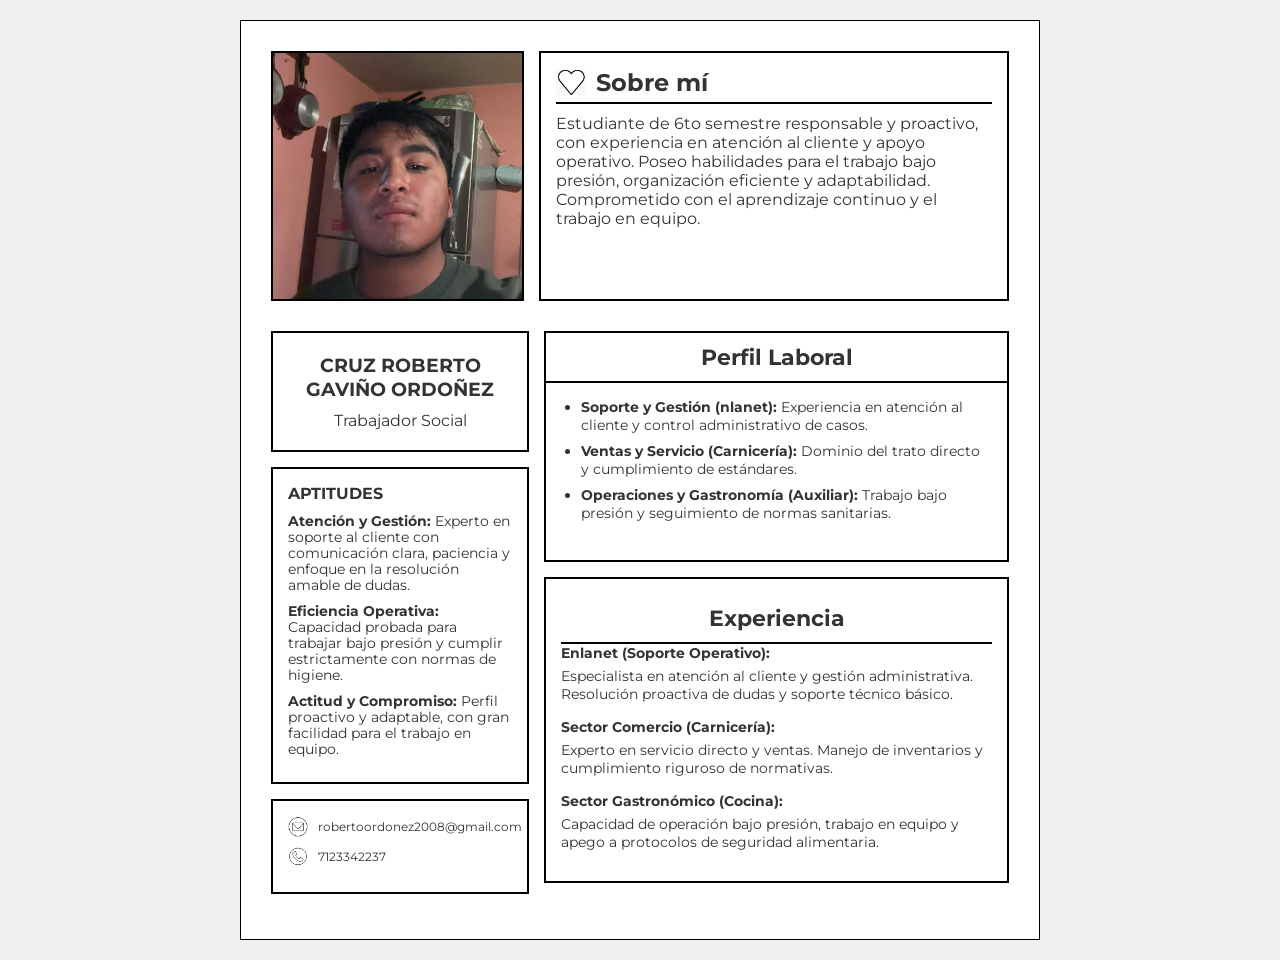
<file: cv.html>
<!DOCTYPE html>
<html lang="es">
<head>
    <meta charset="UTF-8">
    <meta name="viewport" content="width=device-width, initial-scale=1.0">
    <title>CV Cruz Roberto Gaviño Ordoñez</title>
    <link rel="stylesheet" href="style.css">
    <link href="https://fonts.googleapis.com/css2?family=Montserrat:wght@400;700&display=swap" rel="stylesheet">
</head>
<body>

    
    <div class="cv-container">
        <header class="header-section">
            <div class="photo-box">
                <img src="CR.jpeg" alt="Foto de Perfil">
            </div>
            <div class="about-me-box">
                <div class="title-with-icon">
                    <img src="cora.png" alt="icon" class="icon-header">
                    <h2>Sobre mí</h2>
                </div>
                <p>Estudiante de 6to semestre responsable y proactivo, con experiencia en atención al cliente y apoyo operativo. Poseo habilidades para el trabajo bajo presión, organización eficiente y adaptabilidad. Comprometido con el aprendizaje continuo y el trabajo en equipo.</p>
            </div>
        </header>

        <main class="main-content">
            
            <aside class="left-column">
                <section class="name-box">
                    <h1>CRUZ ROBERTO GAVIÑO ORDOÑEZ</h1>
                    <p class="subtitle">Trabajador Social</p>
                </section>

                <section class="aptitudes-box">
                    <h3>Aptitudes</h3>
                    <ul>
                        <li><strong>Atención y Gestión:</strong> Experto en soporte al cliente con comunicación clara, paciencia y enfoque en la resolución amable de dudas.</li>
                        <li><strong>Eficiencia Operativa:</strong> Capacidad probada para trabajar bajo presión y cumplir estrictamente con normas de higiene.</li>
                        <li><strong>Actitud y Compromiso:</strong> Perfil proactivo y adaptable, con gran facilidad para el trabajo en equipo.</li>
                    </ul>
                </section>

                <section class="contact-box">
                    <div class="contact-item">
                        <img src="email.png" alt="email">
                        <span>robertoordonez2008@gmail.com</span>
                    </div>
                    <div class="contact-item">
                        <img src="c.png" alt="tel">
                        <span>7123342237</span>
                    </div>
                </section>
            </aside>

            <section class="right-column">
                <div class="profile-summary">
                    <div class="inner-header">Perfil Laboral</div>
                    <ul>
                        <li><strong>Soporte y Gestión (nlanet):</strong> Experiencia en atención al cliente y control administrativo de casos.</li>
                        <li><strong>Ventas y Servicio (Carnicería):</strong> Dominio del trato directo y cumplimiento de estándares.</li>
                        <li><strong>Operaciones y Gastronomía (Auxiliar):</strong> Trabajo bajo presión y seguimiento de normas sanitarias.</li>
                    </ul>
                </div>

                <div class="experience-section">
                    <div class="inner-header">Experiencia</div>
                    <div class="exp-item">
                        <h4>Enlanet (Soporte Operativo):</h4>
                        <p>Especialista en atención al cliente y gestión administrativa. Resolución proactiva de dudas y soporte técnico básico.</p>
                    </div>
                    <div class="exp-item">
                        <h4>Sector Comercio (Carnicería):</h4>
                        <p>Experto en servicio directo y ventas. Manejo de inventarios y cumplimiento riguroso de normativas.</p>
                    </div>
                    <div class="exp-item">
                        <h4>Sector Gastronómico (Cocina):</h4>
                        <p>Capacidad de operación bajo presión, trabajo en equipo y apego a protocolos de seguridad alimentaria.</p>
                    </div>
                </div>
            </section>

        </main>
    </div>

</body>
</html>
</file>
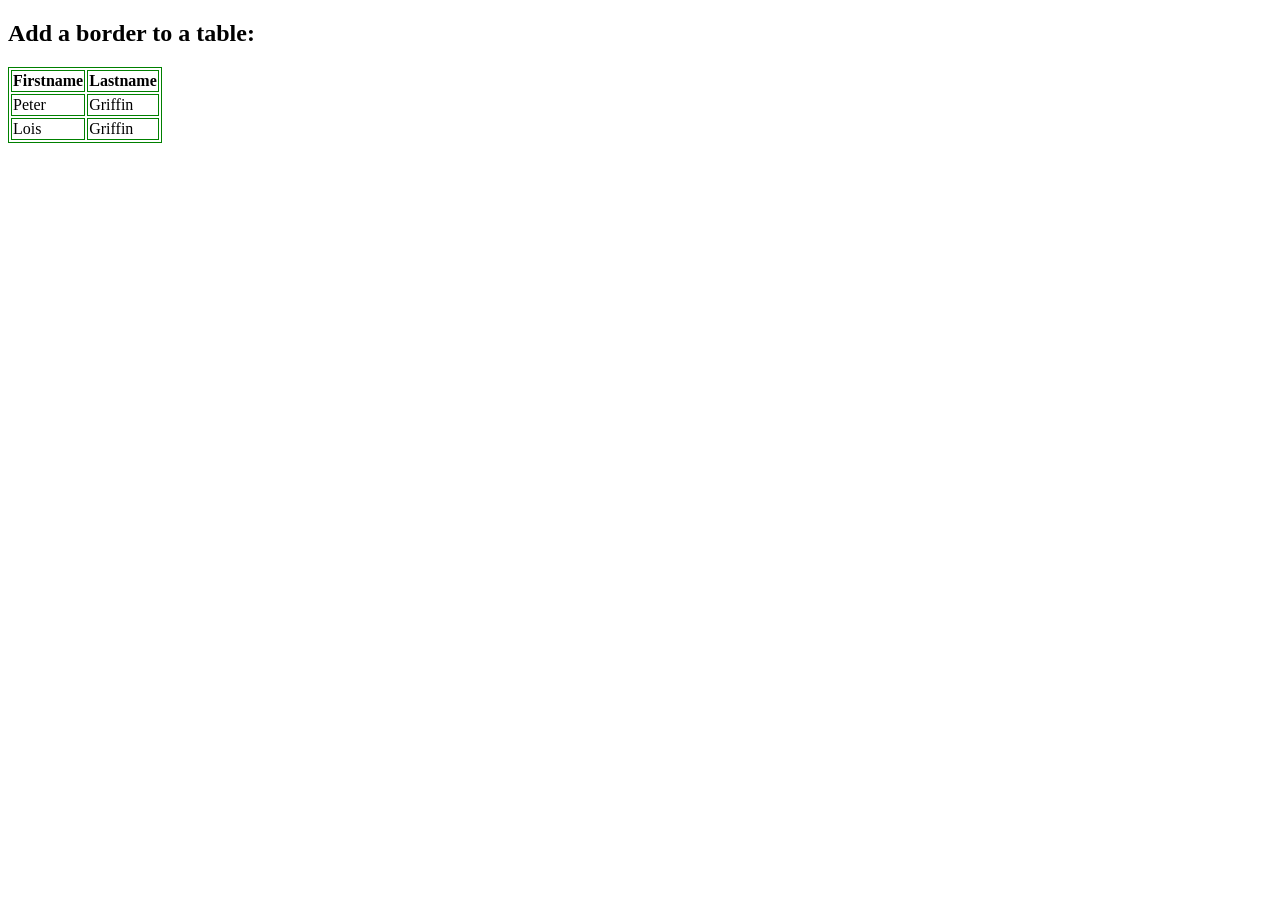
<file: Hola.html>
<!DOCTYPE html>
<html>
<head>
<style>
table, th, td {
  border: 1px solid green;
}
</style>
</head>
<body>

<h2>Add a border to a table:</h2>

<table>
  <tr>
    <th>Firstname</th>
    <th>Lastname</th>
  </tr>
  <tr>
    <td>Peter</td>
    <td>Griffin</td>
  </tr>
  <tr>
    <td>Lois</td>
    <td>Griffin</td>
  </tr>
</table>

</body>
</html>
</file>
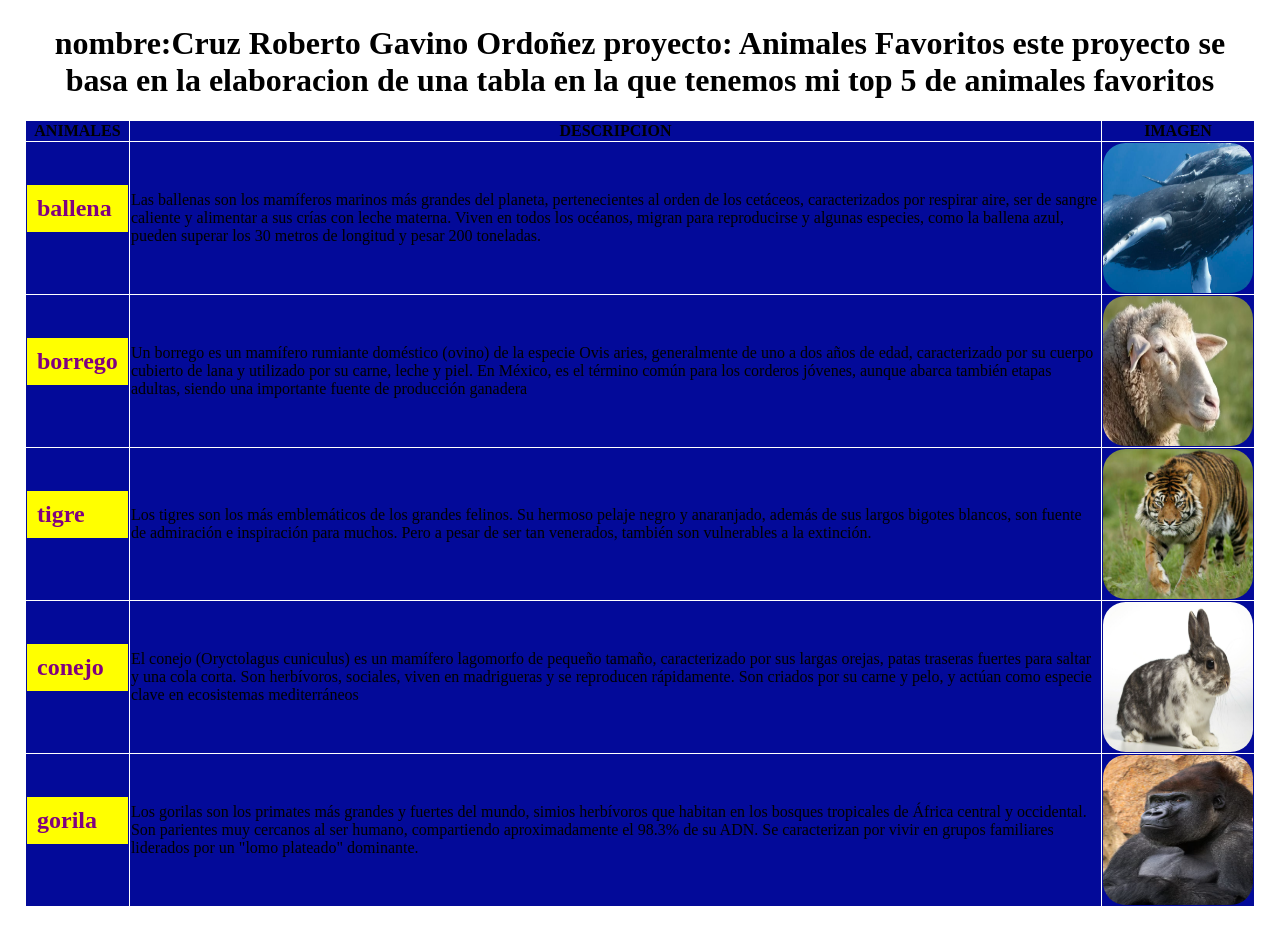
<file: proyecto1.html>
<html> 
<header>
  <style>
    
    
table, th, td {
  border: 1px solid white;
  border-collapse: collapse;
  background-color:Violet;
}
th, td {
  background-color: #030A99;
}
    body {margin:25px;}

img {
  border-radius: 15%;
}

    .city {
  background-color: yellow;
  color: purple;
  padding: 10px;
} 
</style>
</header>
<body>
 <tr>
   <h1 style="text-align:center;"> nombre:Cruz Roberto Gavino Ordoñez
     proyecto: Animales Favoritos 
     este proyecto se basa en la elaboracion de una tabla en la que tenemos mi top 5 de animales favoritos 
</h1>
        

    
  </tr>

  <table>

    
    <tr>
      <th>ANIMALES</th>
      <th>DESCRIPCION</th>
      <th>IMAGEN</th>
    </tr>
    <tr>
      <td>
       <h2 class="city">ballena</h2> 
      </td>
      <td> 
 Las ballenas son los mamíferos marinos más grandes del planeta, pertenecientes al orden de los cetáceos, caracterizados por respirar aire, ser de sangre caliente y alimentar a sus crías con leche materna. Viven en todos los océanos, migran para reproducirse y algunas especies, como la ballena azul, pueden superar los 30 metros de longitud y pesar 200 toneladas.
        
      </td>
<td>
<img src="immballe.png"  width="150" height="150">
 
      </td>
    </tr>

    
    <tr>
      <td>
    <h2 class="city">borrego</h2> 
      </td>
      <td>
   Un borrego es un mamífero rumiante doméstico (ovino) de la especie Ovis aries, generalmente de uno a dos años de edad, caracterizado por su cuerpo cubierto de lana y utilizado por su carne, leche y piel. En México, es el término común para los corderos jóvenes, aunque abarca también etapas adultas, siendo una importante fuente de producción ganadera
       </td>
      <td>
    <img src="immborre.png"  width="150" height="150">     
      </td>
    </tr>

    
    <tr>
      <td>
    <h2 class="city">tigre</h2> 
      </td>
      <td>
Los tigres son los más emblemáticos de los grandes felinos. Su hermoso pelaje negro y anaranjado, además de sus largos bigotes blancos, son fuente de admiración e inspiración para muchos. Pero a pesar de ser tan venerados, también son vulnerables a la extinción.
        </td>
      <td>
          <img src="immtig.png"  width="150" height="150">
         </td>
    </tr>
     <tr>
      <td>
        <h2 class="city">conejo</h2>
      </td>
      <td> 
El conejo (Oryctolagus cuniculus) es un mamífero lagomorfo de pequeño tamaño, caracterizado por sus largas orejas, patas traseras fuertes para saltar y una cola corta. Son herbívoros, sociales, viven en madrigueras y se reproducen rápidamente. Son criados por su carne y pelo, y actúan como especie clave en ecosistemas mediterráneos
     </td>
<td>
<img src="immcone.png"  width="150" height="150">
 
      </td>
    </tr>
    <tr>
      <td>
     <h2 class="city">gorila</h2> 
      </td>
      <td> 
       Los gorilas son los primates más grandes y fuertes del mundo, simios herbívoros que habitan en los bosques tropicales de África central y occidental. Son parientes muy cercanos al ser humano, compartiendo aproximadamente el 98.3% de su ADN. Se caracterizan por vivir en grupos familiares liderados por un "lomo plateado" dominante. 
      </td>
<td>
<img src="imggor.png"  width="150" height="150">
 
      </td>
    </tr>
  </table>
</body>
</html>
</file>
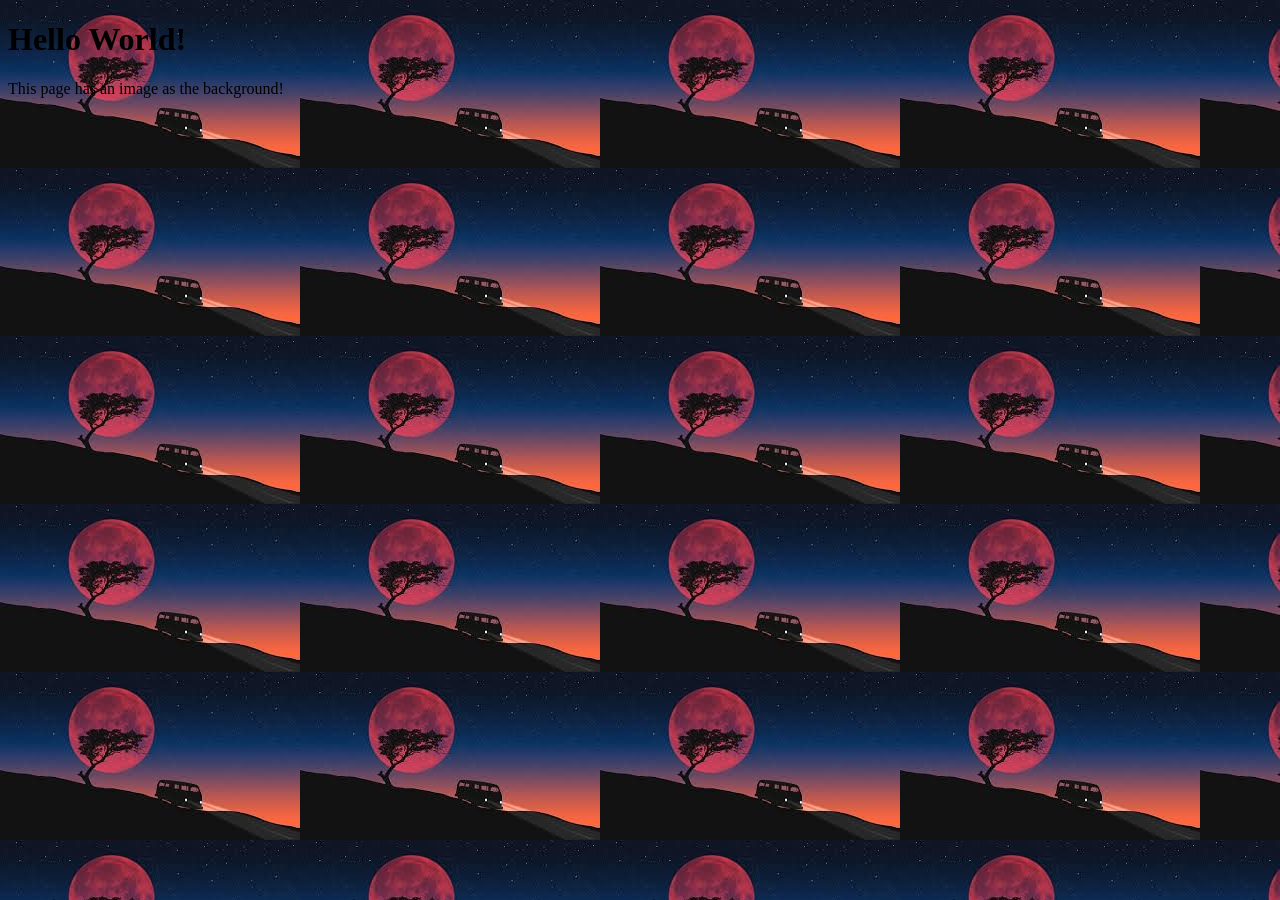
<file: Test1.html>
<!DOCTYPE html>
<html>
<head>
<style>
body {
  background-image: url("robertooo.jfif");
}
</style>
</head>
<body>

<h1>Hello World!</h1>

<p>This page has an image as the background!</p>

</body>
</html>
</file>
<file: style.css>
/* Configuración General */
* {
    box-sizing: border-box;
    margin: 0;
    padding: 0;
}

body {
    font-family: 'Montserrat', sans-serif;
    background-color: #f0f0f0;
    display: flex;
    justify-content: center;
    padding: 20px;
    color: #333;
}

.cv-container {
    background-color: white;
    width: 800px;
    padding: 30px;
    border: 1px solid #000;
}

/* Nota: Estilo de bordes dobles/gruesos como en la imagen */
.photo-box, .about-me-box, .name-box, .aptitudes-box, .contact-box, .profile-summary, .experience-section {
    border: 2px solid black;
    margin-bottom: 15px;
}

/* Cabecera (Foto y Sobre mí) */
.header-section {
    display: flex;
    gap: 15px;
    margin-bottom: 15px;
}

.photo-box {
    width: 35%;
    height: 250px;
    overflow: hidden;
}

.photo-box img {
    width: 100%;
    height: 100%;
    object-fit: cover; /* Mantiene la proporción de la foto */
}

.about-me-box {
    width: 65%;
    padding: 15px;
}

.title-with-icon {
    display: flex;
    align-items: center;
    border-bottom: 2px solid black;
    margin-bottom: 10px;
    padding-bottom: 5px;
}

.icon-header {
    width: 30px;
    margin-right: 10px;
}

/* Cuerpo Principal */
.main-content {
    display: flex;
    gap: 15px;
}

.left-column {
    width: 35%;
}

.right-column {
    width: 65%;
}

/* Estilos Columna Izquierda */
.name-box {
    padding: 20px;
    text-align: center;
}

.name-box h1 {
    font-size: 1.2rem;
    margin-bottom: 10px;
}

.aptitudes-box {
    padding: 15px;
    font-size: 0.85rem;
}

.aptitudes-box h3 {
    margin-bottom: 10px;
    text-transform: uppercase;
}

.aptitudes-box ul {
    list-style: none;
}

.aptitudes-box li {
    margin-bottom: 10px;
}

.contact-box {
    padding: 15px;
}

.contact-item {
    display: flex;
    align-items: center;
    margin-bottom: 10px;
    font-size: 0.75rem;
}

.contact-item img {
    width: 20px;
    margin-right: 10px;
}

/* Estilos Columna Derecha */
.inner-header {
    background-color: white;
    border-bottom: 2px solid black;
    font-weight: bold;
    font-size: 1.4rem;
    padding: 10px;
    text-align: center;
}

.profile-summary, .experience-section {
    padding: 0 0 15px 0; /* Header tiene padding interno */
}

.profile-summary ul, .experience-section {
    padding: 15px;
    font-size: 0.9rem;
}

.profile-summary li {
    margin-bottom: 8px;
    margin-left: 20px;
}

.exp-item {
    margin-bottom: 15px;
}

.exp-item h4 {
    margin-bottom: 5px;
}
</file>
